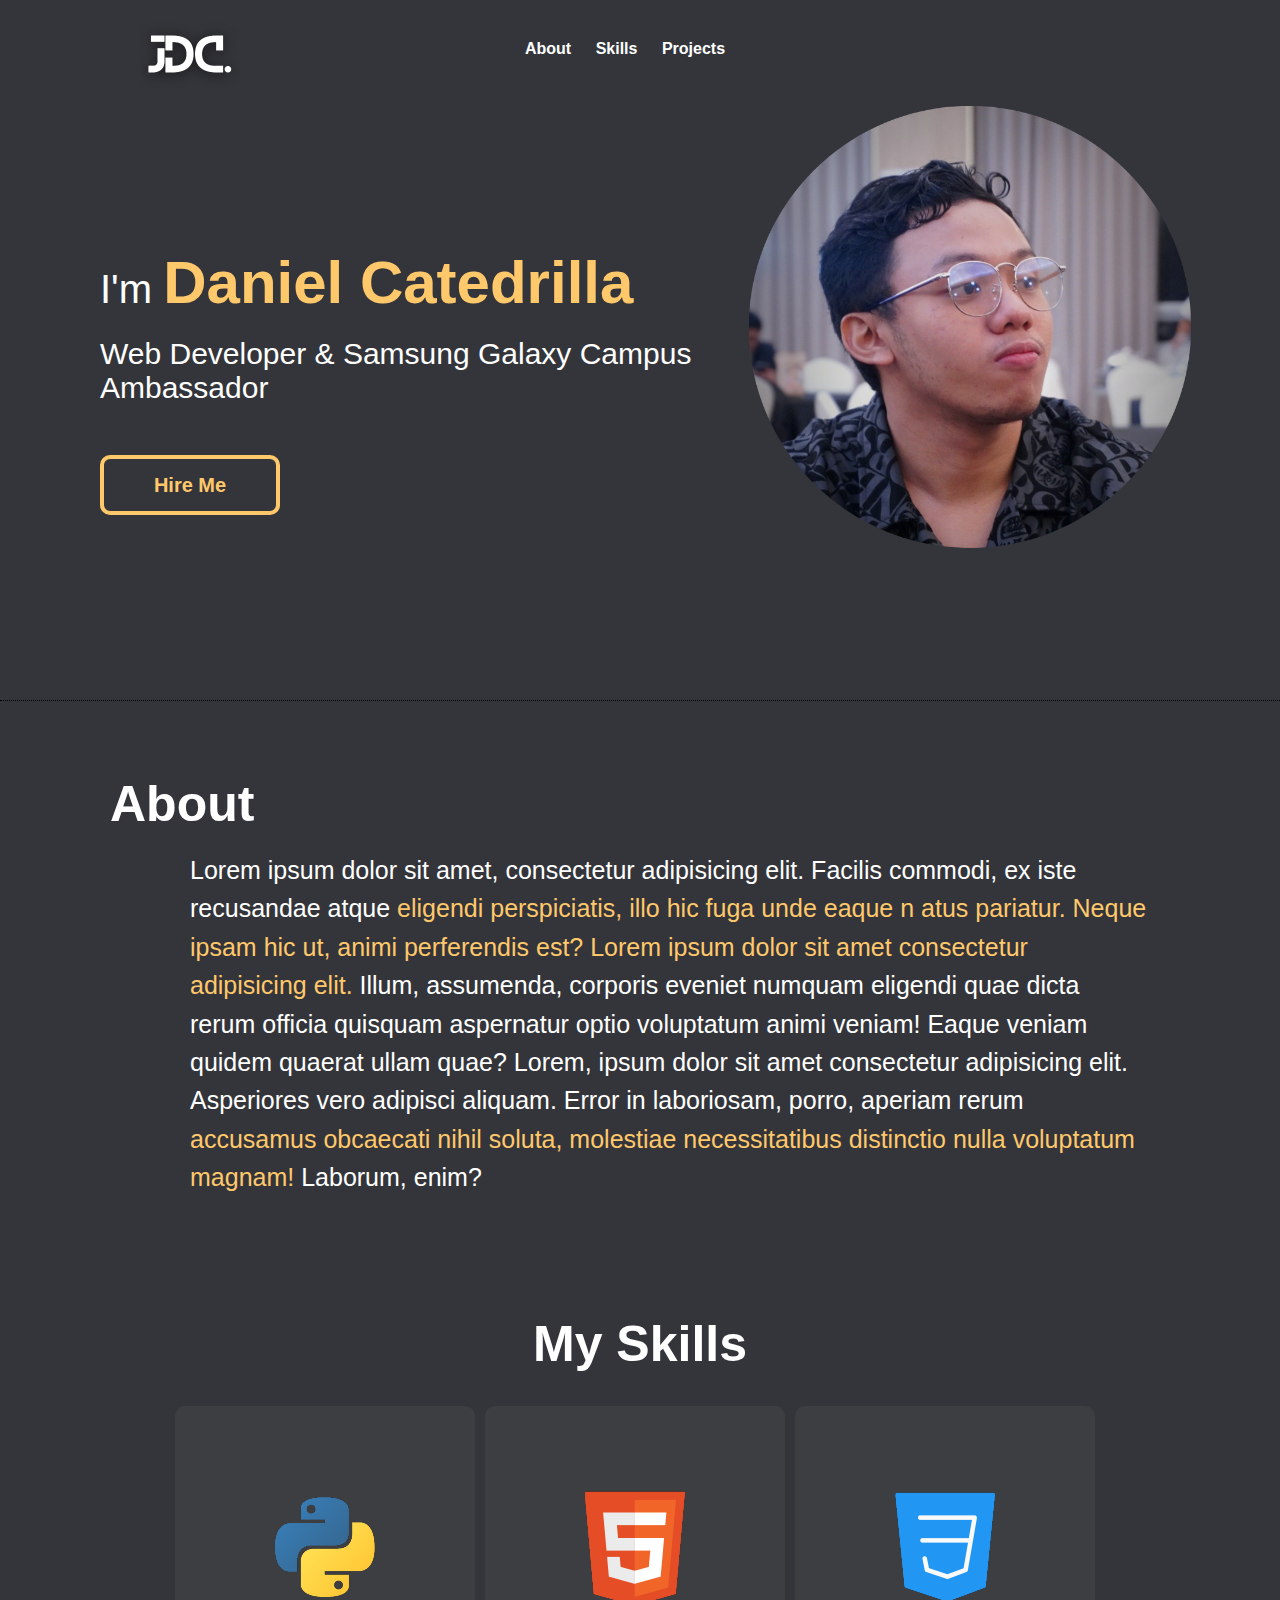
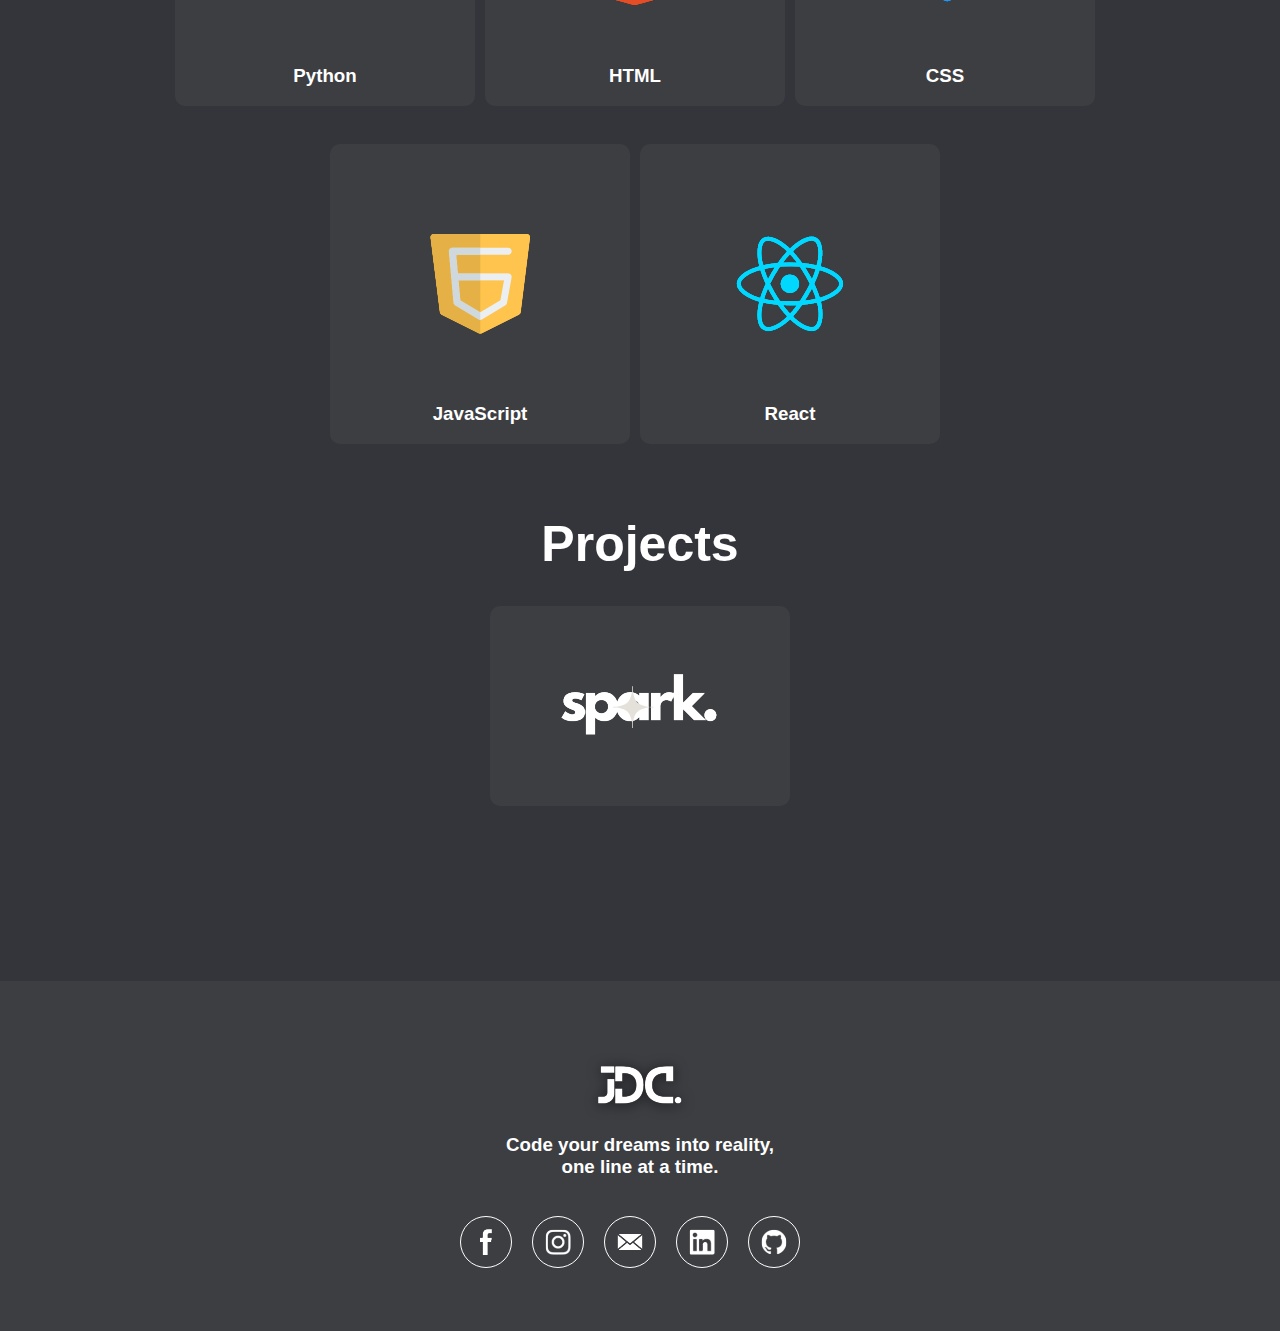
<file: index.html>
<!DOCTYPE html>
<html lang="en">
<head>
    <link rel="stylesheet" href="styles.css">
    <meta charset="UTF-8">
    <meta name="viewport" content="width=device-width, initial-scale=1.0">
    <title>Daniel Catedrilla</title>
</head>
<body>
    <header>
        <nav class="container">
           <ul>
                <li class="Logo">Logo</li>    
                <li><a href="index.html#About">About</li></a>
                <li><a href="index.html#Skills">Skills</li></a>
                <li class="Projects"> <a href="index.html#Projects">Projects</li></a> 
                
           </ul>
        </nav>
        <div class="Name">
            <h1><span class="Im">I'm </span><span class="name">Daniel Catedrilla</span></h1>
            <p class="title">Web Developer & Samsung Galaxy Campus Ambassador</p>
            <a href="Hire.html"><button class="trigger">Hire Me</button></a>
            
        </div>
    </header>
    <hr class="divider">
    <section class="About" id="About">
        <div class="mobile">
            <h1 class="About-Header">About</h1>
            <p class="About-Details">Lorem ipsum dolor sit amet, 
                consectetur adipisicing elit. Facilis commodi, ex iste 
                recusandae atque <span>eligendi perspiciatis, illo hic fuga unde eaque n
                    atus pariatur. Neque ipsam hic ut, animi perferendis est? Lorem ipsum dolor sit amet consectetur adipisicing elit.</span>  Illum, assumenda, corporis 
                    eveniet numquam eligendi 
                    quae dicta rerum officia quisquam aspernatur optio voluptatum animi veniam! Eaque 
                    veniam quidem quaerat ullam quae? Lorem, ipsum dolor sit amet consectetur adipisicing elit. Asperiores vero adipisci aliquam. Error in laboriosam, 
                    porro, aperiam rerum <span>accusamus obcaecati nihil soluta, 
                        molestiae necessitatibus distinctio nulla voluptatum magnam!</span>  Laborum, enim?</p>
        </div>
    </section>
 
    <section class="Skills" id="Skills">
        <h1 class="Skills-Header">My Skills</h1>
        <div class="Skills-Container">
        <div class="Language">
            <img src="/Images/Programming Languages2/Python.png" alt="Python Logo Image">
            <h3>Python</h3>
     
        </div>
        <div class="Language">
            <img src="/Images/Programming Languages2/HTML.png" alt="HTML Logo Image">
            <h3>HTML</h3>
        </div>
        <div class="Language">
            <img src="/Images/Programming Languages2/CSS.png" alt="CSS Logo Image">
            <h3>CSS</h3>
        </div>
        <div class="Inline-Languages">
        <div class="Language">
            <img src="/Images/Programming Languages2/JavaScript.png" alt="JavaScript Logo Image">
            <h3>JavaScript</h3>
        </div>
        <div class="Language">
            <img src="/Images/Programming Languages2/React.png" alt="React Logo Image">
            <h3>React</h3>
        </div>
        
        </div>
        </div>
    </section>
    <section class="Projects-section" id="Projects">
        <h1 class="Projects-Header">Projects</h1>
        <div class="Project-Container">
            <div class="Output">
                <a href="https://danielcatedrilla.github.io/" target="_blank"><img src="/Images/Untitled (200 x 200 px).png" alt="Spark Website"></a>
            </div>
        </div>

    </section>
    <footer>
        <a href="index.html"><img src="/Images/JDC.png" alt=""></a>
            <div>
                <h3 class="Footer-Quote">Code your dreams into reality, <br>one line at a time.</h3>
            </div>
            <div class="Socmed-Container">
                <div class="Socmed">
                    <a href="https://www.facebook.com/profile.php?id=100076071666623" target="_blank"><img src="/Images/SocmedResized/Facebook.png" alt=""></a>
                </div>

                <div class="Socmed">
                    <a href="https://www.instagram.com/danielcatedrilla/" target="_blank"><img src="/Images/SocmedResized/Instagram.png" alt=""></a>
                </div>

                <div class="Socmed">
                    <a href="mailto:compsci.daniel23@gmail.com" target="_blank"><img src="/Images/SocmedResized/Email.png" alt=""></a>
                </div>

                <div class="Socmed">
                    <a href="https://www.linkedin.com/in/daniel-catedrilla-catedrilla-147782329/" target="_blank"><img src="/Images/SocmedResized/LinkedIn.png" alt=""></a>
                </div>

                <div class="Socmed">
                    <a href="https://github.com/DanielCatedrilla" target="_blank"><img src="/Images/SocmedResized/Github.png" alt=""></a>
                </div>
            </div>  
    </footer>

</body>
</html>
</file>
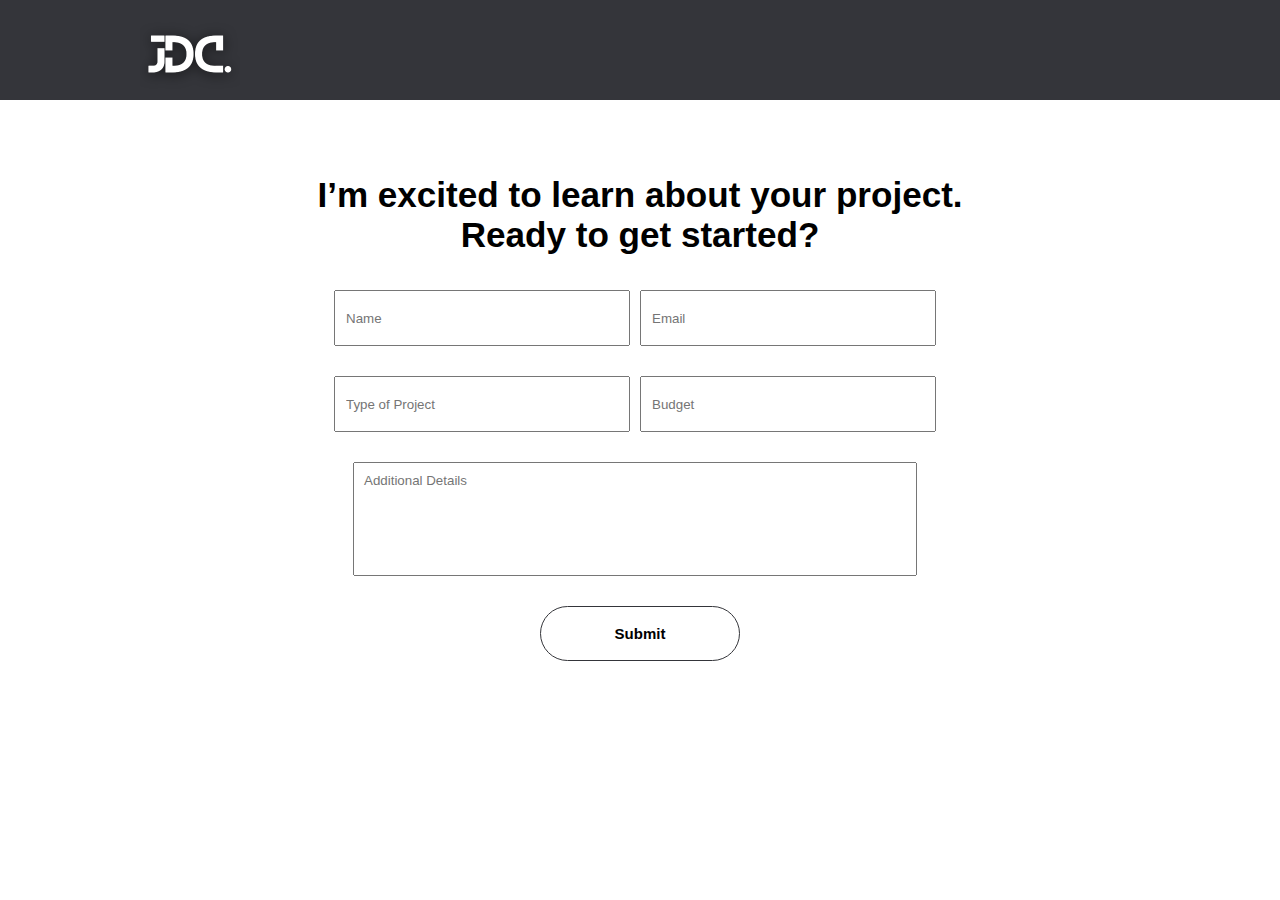
<file: Hire.html>
<!DOCTYPE html>
<html lang="en">
<head>
    <link rel="stylesheet" href="Hire.css">
    <meta charset="UTF-8">
    <meta name="viewport" content="width=device-width, initial-scale=1.0">
    <title>Hire | Daniel Catedrilla</title>
</head>
<body>
    <header>
        <nav>
            <ul>
                <a href="index.html"><li class="Logo">Logo</li></a>    
            </ul>
        </nav>
    </header>

<section class="Section1">
    <div class="Header-Container">
        <h3>
            I’m excited to learn about your project. <br>Ready to get started? 
        </h3>
    </div>
    <div class="Input-Container">
        <input type="text"  placeholder="Name">
        <input type="text"  placeholder="Email">
    </div>
    <div class="Input-Container2">
        <input type="text" placeholder="Type of Project">
        <input type="text" placeholder="Budget">
    </div>
    <div class="text">
        <textarea class="Details" placeholder="Additional Details"></textarea>
    </div>
    <div class="Submit">
        <button class="Button-Submit">Submit</button>
    </div>
</section>
</body>
</html>
</file>
<file: styles.css>
html {
    scroll-behavior: smooth;
}

body {
    padding: 0;
    margin: 0;
    font-family: Arial, Helvetica, sans-serif;
}

header {
    background-image: url("/Images/BG4.png");
    background-color: #34353a;
    background-repeat: no-repeat;
    background-size: 100%;
    color: white;
    height: 700px;
    padding: 0;
    margin: 0;
}



ul {
    padding: 40px;
    margin: 0;
    list-style-type: none;
    text-align: center;
}

li {
    display: inline-block;
    margin-right: 20px;
    font-weight: bold;

}

li a {
    color: white;
    text-decoration: none;
}

.Projects {
    margin-right: 350px;
}

.Logo {
    background-image: url("/Images/Portfolio Logo.png");
    background-size: contain;
    background-repeat: no-repeat;
    width: 200px;
    height: 100px;
    margin-left: 100px;
    float: left;
    text-indent: -999999px;
    position: relative;
    top: -40px;
}

.Name {
    /* background-color: red; */
    width: 600px;
    height: 200px;
    margin-top: 150px;
    margin-left: 100px;
    font-size: 30px;
}

.Im {
    font-family: Arial, Helvetica, sans-serif;
    font-weight: normal;
    font-size: 40px;
    color: white;
}

.name {
    color: #ffc86b;
}

.title {
    position: relative;
    top: -20px;
    font-size: 30px;
}

.trigger {
    width: 180px;
    height: 60px;
    background: none;
    border: 4px solid #ffc86b;
    color: #ffc86b;
    font-family: Arial, Helvetica, sans-serif;
    font-weight: bold;
    font-size: 20px;
    border-radius: 10px;
    cursor: pointer;
    transition: 0.5s ease;
}

.trigger:hover {
    background-color: #ffc86b;
    color: black;
}

.divider {
    padding: 0;
    margin: 0 auto;
    border: 0;
    border-top: 1px dotted black;
    background-color: #34353a;
    width: 100%;
}

.About {
    background-color: #34353a;
    height: 500px;
    padding: 40px;
    margin: 0;
}

.About-Header {
    margin-left: 70px;
    font-family: Arial, Helvetica, sans-serif;
    font-size: 50px;
    color: white;
}

.About-Details {
    display: inline-block;
    color: white;
    width: 80%;
    margin-left: 150px;
    font-family: Arial, Helvetica, sans-serif;
    font-size: 25px;
    line-height: 0.4in;
    position: relative;
    top: -40px;
}

span {
    color: #ffc86b;
}

.Skills {
    background-color: #34353a;
    color: white;
    padding: 0;
    height: 800px;
    display: flex;
    flex-direction: column;
    align-items: center;
}

.Skills-Container {
    display: flex;
    flex-direction: row;
    flex-wrap: wrap;
    justify-content: center;
    align-items: flex-start;
    width: 100%;
    height: 100%;
}

.Skills-Header {
    font-size: 50px;
}

.Language {
    display: flex;
    flex-direction: column;
    justify-content: flex-end;
    align-items: center;
    background-color: #3d3e42;
    width: 300px;
    height: 300px;
    border-radius: 10px;
    margin-right: 10px;
}

.Inline-Languages {
    display: flex;
}

.Projects-section {
    background-color: #34353a;
    color: white;
    padding: 0;
    height: 500px;
    display: flex;
    flex-direction: column;
    align-items: center;
}

.Projects-Header {
    font-size: 50px;
}

.Output {
    background-color: #3d3e42;
    display: flex;
    justify-content: center;
    border-radius: 10px;
    width: 300px;
    height: 200px;
    cursor: pointer;
    transition: 0.3s ease;
}

.Output:hover {
    background-color: black;
    opacity: 50%;
}

footer {
    background-color: #3d3e42;
    height: 350px;
    display: flex;
    flex-direction: column;
    align-items: center;
}

.Footer-Quote {
    color: white;
    position: relative;
    top: -70px;
    text-align: center;
}

.Socmed-Container {
    display: flex;
    flex-direction: row;
    justify-content: center;
    width: 100%;
    height: 100%;
}

.Socmed {
    background: transparent;
    height: 50px;
    border: 1px solid white;
    border-radius: 50%;
    margin-right: 20px;
    position: relative;
    top: -50px;
}

@media only screen and (max-width: 424px) {

    header {
        background-image: none;
        background-color: #34353a;
        background-repeat: no-repeat;
        color: white;
        height: 700px;
        width: 100%;
        padding: 0;
        margin: 0;
        display: flex;
        flex-direction: column;
        align-items: center;
    }

    .Logo {
        background-image: url("/Images/Portfolio Logo.png");
        background-size: contain;
        background-repeat: no-repeat;
        width: 135px;
        height: 100px;
        text-indent: -999999px;
    }

    ul {
        padding: 40px;
        margin: 0;
        list-style-type: none;
    }

    li {
        font-weight: bold;

    }

    li a {
        display: none;
    }

    .Projects {
        display: none;
    }

    .Name {
        display: flex;
        flex-direction: column;
        align-content: center;
        width: 400px;
        height: 200px;
        margin-top: 10px;
        margin-left: 10px;
        font-size: 25px;
        text-align: center;
    }

    .Im {
        font-family: Arial, Helvetica, sans-serif;
        font-weight: normal;
        font-size: 35px;
        color: white;
    }

    .name {
        color: #ffc86b;
    }

    .title {
        position: relative;
        top: -10px;
        font-size: 25px;
    }

    .trigger {
        width: 180px;
        height: 60px;
        background: none;
        border: 4px solid #ffc86b;
        color: #ffc86b;
        font-family: Arial, Helvetica, sans-serif;
        font-weight: bold;
        font-size: 20px;
        border-radius: 10px;
        cursor: pointer;
        transition: 0.5s ease;
        margin-top: 20px;
    }

    .trigger:hover {
        background-color: #ffc86b;
        color: black;
    }

    .divider {
        padding: 0;
        margin: 0 auto;
        border: 0;
        border-top: 1px dotted black;
        background-color: #34353a;
        width: 100%;
    }

    .About {
        background-color: #34353a;
        width: 100%;
        height: 800px;
        padding: 0px;
        margin-left: 0;
    }

    .mobile {
        display: flex;
        flex-direction: column;
        align-items: center;
    }

    .About-Header {

        font-family: Arial, Helvetica, sans-serif;
        font-size: 40px;
        color: white;
        margin: 0;
        margin-top: 30px;
    }

    .About-Details {
        display: inline-block;
        color: white;
        width: 90%;
        margin-left: 0;
        margin-top: 60px;
        text-align: justify;
        font-family: Arial, Helvetica, sans-serif;
        font-size: 22px;
        line-height: 0.35in;
    }

    span {
        color: #ffc86b;
    }

    .Skills {
        background-color: #34353a;
        color: white;
        width: 100%;
        padding: 0;
        height: 1700px;
        display: flex;
        flex-direction: column;
        align-items: center;
    }

    .Skills-Container {
        display: flex;
        flex-direction: row;
        justify-content: center;
        align-items: flex-start;
        width: 100%;
        height: 100%;
    }

    .Skills-Header {
        font-size: 50px;
    }

    .Language {
        display: flex;
        flex-direction: column;
        justify-content: flex-end;
        align-items: center;
        background-color: #3d3e42;
        width: 250px;
        height: 250px;
        border-radius: 10px;
        margin-right: 10px;
        flex-shrink: 0;
    }

    .Inline-Languages {
        margin-bottom: 0px;
        display: none;
        display: flex;
        flex-direction: column;

    }

    .Inline-Languages .Language {
        margin-top: 50px;
    }



    .Projects-section {
        background-color: #34353a;
        color: white;
        padding: 0;
        height: 500px;
        display: flex;
        flex-direction: column;
        align-items: center;
    }

    .Projects-Header {
        font-size: 50px;
    }

    .Output {
        background-color: #3d3e42;
        display: flex;
        justify-content: center;
        border-radius: 10px;
        width: 300px;
        height: 200px;
        cursor: pointer;
        transition: 0.3s ease;
    }

    .Output:hover {
        background-color: black;
        opacity: 50%;
    }

    footer {
        background-color: #3d3e42;
        height: 350px;
        display: flex;
        flex-direction: column;
        align-items: center;
    }

    .Footer-Quote {
        color: white;
        position: relative;
        top: -70px;
        text-align: center;
    }

    .Socmed-Container {
        display: flex;
        flex-direction: row;
        justify-content: center;
        width: 100%;
        height: 100%;
    }

    .Socmed {
        background: transparent;
        height: 50px;
        border: 1px solid white;
        border-radius: 50%;
        margin-right: 10px;
        position: relative;
        top: -50px;
    }


}
</file>
<file: Hire.css>
body {
    padding: 0;
    margin: 0;
    font-family: Arial, Helvetica, sans-serif;
}

header {
    background-color: #34353a;
    color: white;
    height: 100px;
    padding: 0;
    margin: 0;
}

ul {
    padding: 40px;
    margin: 0;
    list-style-type: none;
}


.Logo {
    background-image: url("/Images/Portfolio Logo.png");
    background-size: contain;
    background-repeat: no-repeat;
    width: 200px;
    height: 100px;
    margin-left: 100px;
    float: left;
    text-indent: -999999px;
    position: relative;
    top: -40px;
}

.Section1 {
    height: 600px;
    background-color: white;
    padding: 40px;
}

.Header-Container {
    display: flex;
    justify-content: center;
    font-size: 30px;
    text-align: center;
}

.Input-Container {
    display: flex;
    flex-direction: row;
    justify-content: center;
}

input {
    margin-right: 10px;
    width: 280px;
    height: 50px;
    padding-left: 10px;
}

.Input-Container2 {
    display: flex;
    flex-direction: row;
    justify-content: center;
    margin-top: 30px;
}

.text {
    display: flex;
    flex-direction: row;
    justify-content: center;
    margin-top: 30px;
}

.Details {
    width: 550px;
    height: 100px;
    resize: none;
    padding-top: 10px;
    padding-left: 10px;
    font-family: Arial, Helvetica, sans-serif;
    margin-right: 10px;
}

.Submit {
    display: flex;
    flex-direction: row;
    justify-content: center;
    margin-top: 30px;
}

.Button-Submit {
    width: 200px;
    height: 55px;
    border-radius: 50px;
    cursor: pointer;
    font-size: 15px;
    font-weight: bold;
    background: none;
    border: 1px solid #34353a;
    transition: 0.3s ease;
}

.Button-Submit:hover {
    background-color: #34353a;
    color: white;
}

@media only screen and (max-width: 424px) {
    header {
        background-color: #34353a;
        color: white;
        height: 100px;
        padding: 0;
        margin: 0;
        display: flex;
        flex-direction: column;
        align-items: center;
    }

    ul {
        padding: 40px;
        margin: 0;
        list-style-type: none;
    }


    .Logo {
        background-image: url("/Images/Portfolio Logo.png");
        background-size: contain;
        background-repeat: no-repeat;
        width: 200px;
        height: 100px;
        text-indent: -999999px;
    }

    .Section1 {
        height: 600px;
        background-color: white;
        padding: 40px;
    }

    .Header-Container {
        display: flex;
        justify-content: center;
        font-size: 20px;
        text-align: center;
    }

    .Input-Container {
        display: flex;
        flex-direction: row;
        justify-content: center;
    }

    input {
        margin-right: 10px;
        width: 130px;
        height: 50px;
        padding-left: 10px;
        border-top: 1px solid #34353a;
    }

    .Input-Container2 {
        display: flex;
        flex-direction: row;
        justify-content: center;
        margin-top: 30px;
    }

    .text {
        display: flex;
        flex-direction: row;
        justify-content: center;
        margin-top: 30px;
    }

    .Details {
        width: 550px;
        height: 100px;
        resize: none;
        padding-top: 10px;
        padding-left: 10px;
        font-family: Arial, Helvetica, sans-serif;
        margin-right: 10px;
    }

    .Submit {
        display: flex;
        flex-direction: row;
        justify-content: center;
        margin-top: 30px;
    }

    .Button-Submit {
        width: 200px;
        height: 55px;
        border-radius: 50px;
        cursor: pointer;
        font-size: 15px;
        font-weight: bold;
        background: none;
        border: 1px solid #34353a;
        transition: 0.3s ease;
    }

    .Button-Submit:hover {
        background-color: #34353a;
        color: white;
    }
}
</file>
